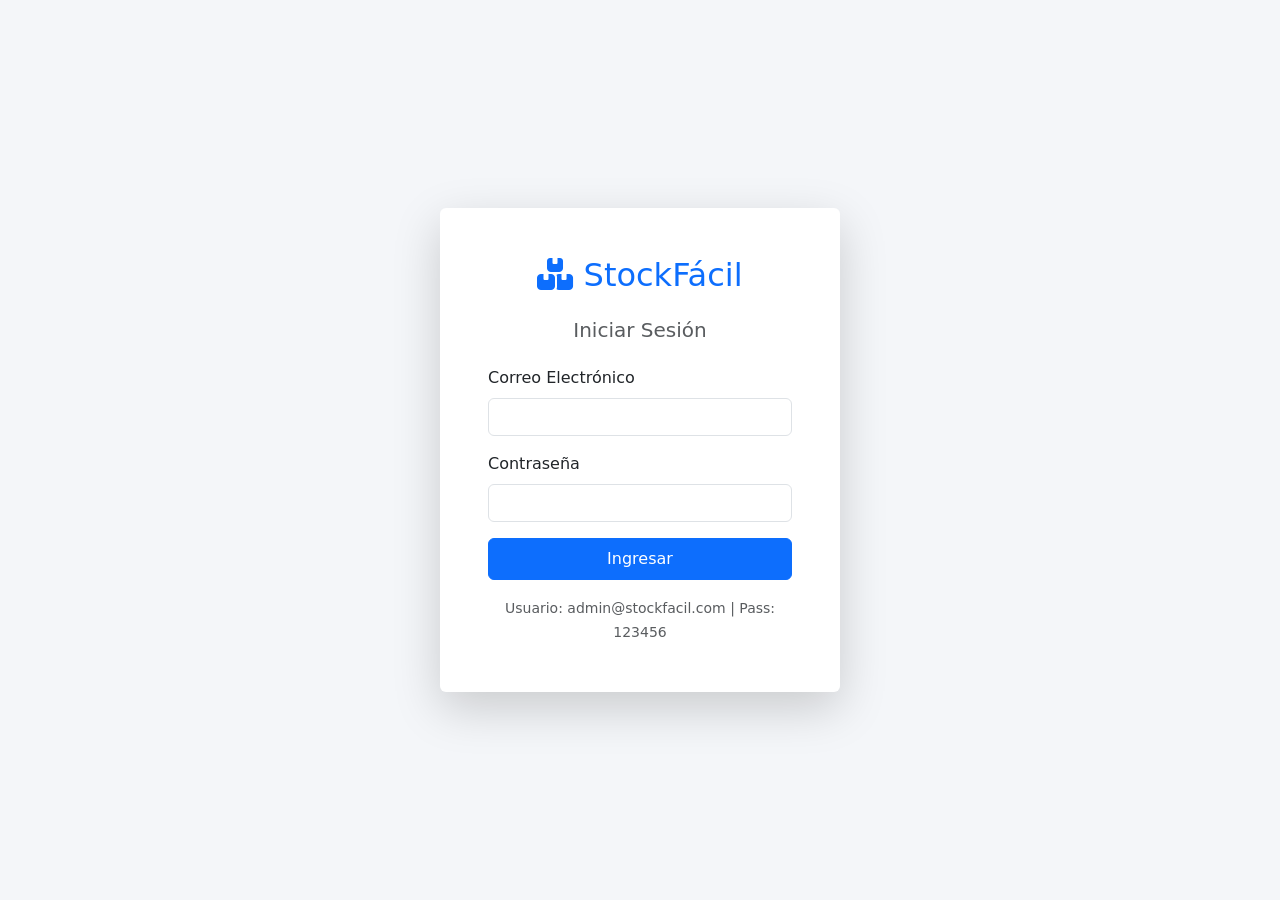
<file: index.html>
<!DOCTYPE html>
<html lang="es">
<head>
    <meta charset="UTF-8">
    <meta name="viewport" content="width=device-width, initial-scale=1.0">
    <title>StockFácil - Login</title>
    <link href="https://cdn.jsdelivr.net/npm/bootstrap@5.3.0/dist/css/bootstrap.min.css" rel="stylesheet">
    <link rel="stylesheet" href="https://cdnjs.cloudflare.com/ajax/libs/font-awesome/6.4.0/css/all.min.css">
    <link rel="stylesheet" href="styles.css">
</head>
<body class="login-page">

    <div class="card login-card shadow-lg border-0">
        <div class="card-body p-5">
            <h2 class="text-center text-primary mb-4"><i class="fas fa-boxes"></i> StockFácil</h2>
            <h5 class="text-center text-muted mb-4">Iniciar Sesión</h5>
            
            <form id="loginForm" class="needs-validation" novalidate>
                <div class="mb-3">
                    <label for="email" class="form-label">Correo Electrónico</label>
                    <input type="email" class="form-control" id="email" name="email" required>
                    <div class="invalid-feedback">Por favor, ingresa un correo válido.</div>
                </div>
                <div class="mb-3">
                    <label for="password" class="form-label">Contraseña</label>
                    <input type="password" class="form-control" id="password" name="password" required minlength="6">
                    <div class="invalid-feedback">La contraseña debe tener al menos 6 caracteres.</div>
                </div>
                <div id="loginError" class="text-danger mb-3 d-none"></div>
                <button class="btn btn-primary w-100 py-2" type="submit">Ingresar</button>
            </form>
            <div class="text-center mt-3">
                <small class="text-muted">Usuario: admin@stockfacil.com | Pass: 123456</small>
            </div>
        </div>
    </div>

    <script src="https://cdn.jsdelivr.net/npm/bootstrap@5.3.0/dist/js/bootstrap.bundle.min.js"></script>
    <script src="auth.js"></script>
</body>
</html>
</file>
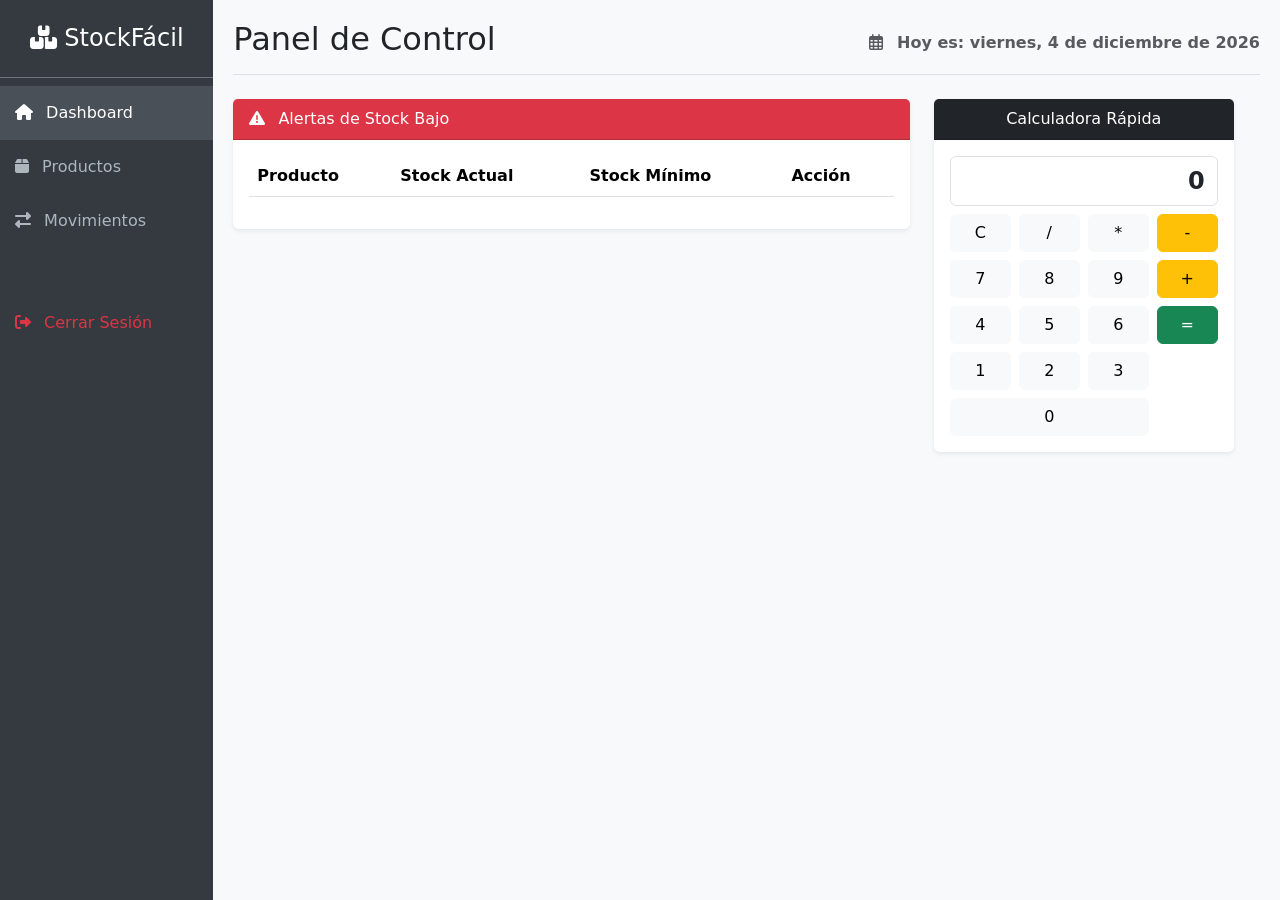
<file: dashboard.html>
<!DOCTYPE html>
<html lang="es">
<head>
    <meta charset="UTF-8">
    <meta name="viewport" content="width=device-width, initial-scale=1.0">
    <title>StockFácil - Dashboard</title>
    <link href="https://cdn.jsdelivr.net/npm/bootstrap@5.3.0/dist/css/bootstrap.min.css" rel="stylesheet">
    <link rel="stylesheet" href="https://cdnjs.cloudflare.com/ajax/libs/font-awesome/6.4.0/css/all.min.css">
    <link rel="stylesheet" href="styles.css">
</head>
<body>

<div class="d-flex">
    <div class="sidebar col-md-2 p-0">
        <h4 class="text-center py-4 border-bottom border-secondary"><i class="fas fa-boxes"></i> StockFácil</h4>
        <a href="dashboard.html" class="active"><i class="fas fa-home me-2"></i> Dashboard</a>
        <a href="productos.html"><i class="fas fa-box me-2"></i> Productos</a>
        <a href="movimientos.html"><i class="fas fa-exchange-alt me-2"></i> Movimientos</a>
        <a href="#" id="btnLogout" class="text-danger mt-5"><i class="fas fa-sign-out-alt me-2"></i> Cerrar Sesión</a>
    </div>

    <div class="content col-md-10 bg-light">
        <div class="d-flex justify-content-between align-items-center mb-4 pb-2 border-bottom">
            <h2>Panel de Control</h2>
            <div class="text-muted fw-bold">
                <i class="far fa-calendar-alt me-2"></i> Hoy es: <span id="fechaActual"></span>
            </div>
        </div>

        <div class="row">
            <div class="col-md-8">
                <div class="card shadow-sm border-0 mb-4">
                    <div class="card-header bg-danger text-white">
                        <i class="fas fa-exclamation-triangle me-2"></i> Alertas de Stock Bajo
                    </div>
                    <div class="card-body">
                        <table class="table table-hover">
                            <thead>
                                <tr>
                                    <th>Producto</th>
                                    <th>Stock Actual</th>
                                    <th>Stock Mínimo</th>
                                    <th>Acción</th>
                                </tr>
                            </thead>
                            <tbody id="tablaAlertas">
                                <!-- JS llenará esto -->
                            </tbody>
                        </table>
                    </div>
                </div>
            </div>

            <div class="col-md-4">
                <div class="card shadow-sm border-0 calculator">
                    <div class="card-header bg-dark text-white text-center">Calculadora Rápida</div>
                    <div class="card-body">
                        <input type="text" id="calcDisplay" class="form-control mb-2 text-end fw-bold fs-4" readonly value="0">
                        <div class="row g-2">
                            <div class="col-3"><button class="btn btn-light w-100" onclick="calcClear()">C</button></div>
                            <div class="col-3"><button class="btn btn-light w-100" onclick="calcInput('/')">/</button></div>
                            <div class="col-3"><button class="btn btn-light w-100" onclick="calcInput('*')">*</button></div>
                            <div class="col-3"><button class="btn btn-warning w-100" onclick="calcInput('-')">-</button></div>
                            <div class="col-3"><button class="btn btn-light w-100" onclick="calcInput('7')">7</button></div>
                            <div class="col-3"><button class="btn btn-light w-100" onclick="calcInput('8')">8</button></div>
                            <div class="col-3"><button class="btn btn-light w-100" onclick="calcInput('9')">9</button></div>
                            <div class="col-3"><button class="btn btn-warning w-100" onclick="calcInput('+')">+</button></div>
                            <div class="col-3"><button class="btn btn-light w-100" onclick="calcInput('4')">4</button></div>
                            <div class="col-3"><button class="btn btn-light w-100" onclick="calcInput('5')">5</button></div>
                            <div class="col-3"><button class="btn btn-light w-100" onclick="calcInput('6')">6</button></div>
                            <div class="col-3 row-span-2"><button class="btn btn-success w-100 h-100" onclick="calcCalculate()">=</button></div>
                            <div class="col-3"><button class="btn btn-light w-100" onclick="calcInput('1')">1</button></div>
                            <div class="col-3"><button class="btn btn-light w-100" onclick="calcInput('2')">2</button></div>
                            <div class="col-3"><button class="btn btn-light w-100" onclick="calcInput('3')">3</button></div>
                            <div class="col-9"><button class="btn btn-light w-100" onclick="calcInput('0')">0</button></div>
                        </div>
                    </div>
                </div>
            </div>
        </div>
    </div>
</div>

<script src="https://cdn.jsdelivr.net/npm/bootstrap@5.3.0/dist/js/bootstrap.bundle.min.js"></script>
<script src="auth.js"></script>
<script src="dashboard.js"></script>
</body>
</html>
</file>
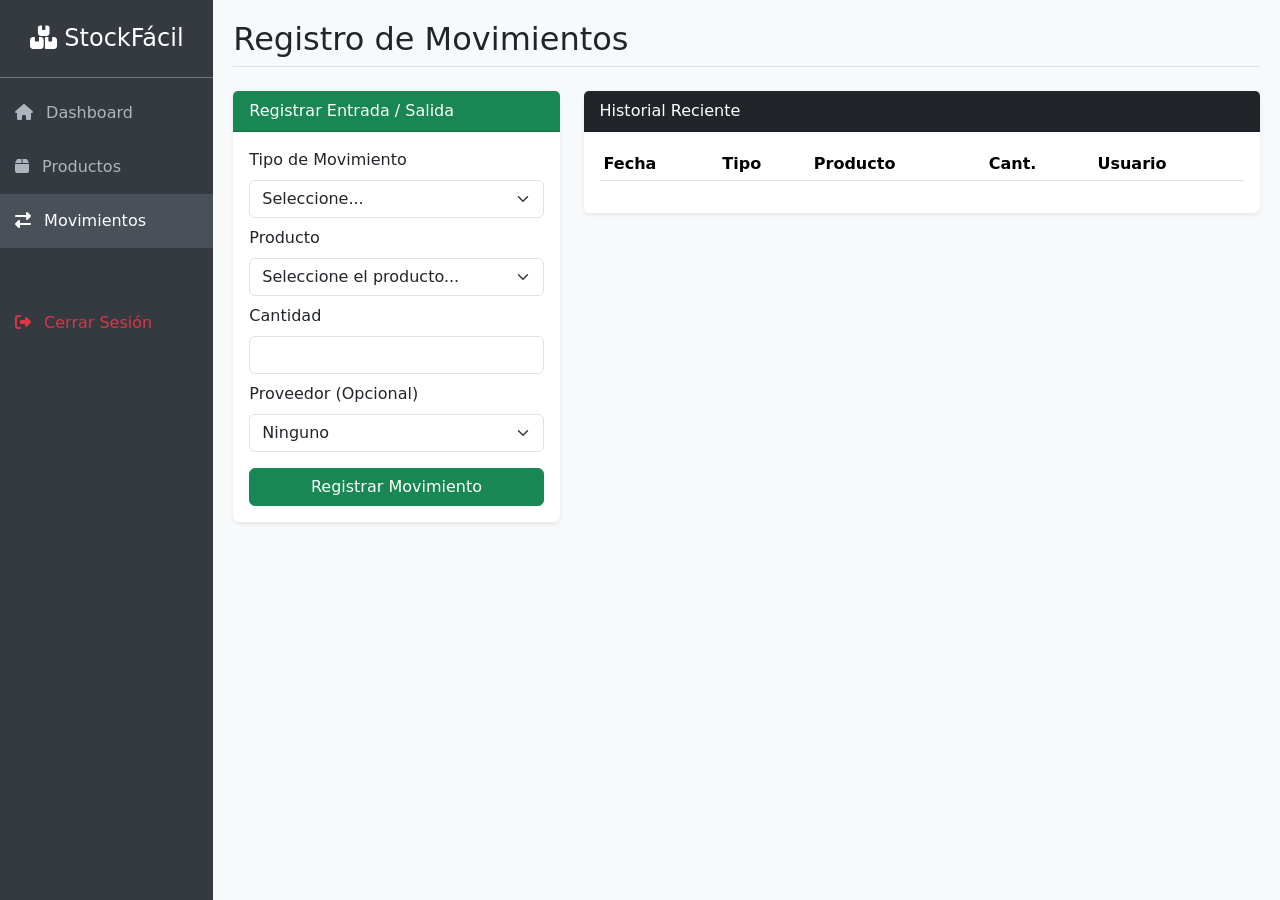
<file: movimientos.html>
<!DOCTYPE html>
<html lang="es">
<head>
    <meta charset="UTF-8">
    <meta name="viewport" content="width=device-width, initial-scale=1.0">
    <title>StockFácil - Movimientos</title>
    <link href="https://cdn.jsdelivr.net/npm/bootstrap@5.3.0/dist/css/bootstrap.min.css" rel="stylesheet">
    <link rel="stylesheet" href="https://cdnjs.cloudflare.com/ajax/libs/font-awesome/6.4.0/css/all.min.css">
    <link rel="stylesheet" href="styles.css">
</head>
<body>

<div class="d-flex">
    <div class="sidebar col-md-2 p-0">
        <h4 class="text-center py-4 border-bottom border-secondary"><i class="fas fa-boxes"></i> StockFácil</h4>
        <a href="dashboard.html"><i class="fas fa-home me-2"></i> Dashboard</a>
        <a href="productos.html"><i class="fas fa-box me-2"></i> Productos</a>
        <a href="movimientos.html" class="active"><i class="fas fa-exchange-alt me-2"></i> Movimientos</a>
        <a href="#" id="btnLogout" class="text-danger mt-5"><i class="fas fa-sign-out-alt me-2"></i> Cerrar Sesión</a>
    </div>

    <div class="content col-md-10 bg-light">
        <h2 class="mb-4 pb-2 border-bottom">Registro de Movimientos</h2>

        <div class="row">
            <div class="col-md-4">
                <div class="card shadow-sm border-0">
                    <div class="card-header bg-success text-white">Registrar Entrada / Salida</div>
                    <div class="card-body">
                        <form id="formMovimiento" class="needs-validation" novalidate>
                            <div class="mb-2">
                                <label class="form-label">Tipo de Movimiento</label>
                                <select class="form-select" name="tipo" required>
                                    <option value="">Seleccione...</option>
                                    <option value="entrada">Entrada (Compra)</option>
                                    <option value="salida">Salida (Venta/Merma)</option>
                                </select>
                            </div>
                            <div class="mb-2">
                                <label class="form-label">Producto</label>
                                <select class="form-select" name="producto_id" id="selectProductos" required>
                                    <option value="">Seleccione el producto...</option>
                                    <!-- JS llenará esto -->
                                </select>
                            </div>
                            <div class="mb-2">
                                <label class="form-label">Cantidad</label>
                                <input type="number" class="form-control" name="cantidad" min="1" required>
                            </div>
                            <div class="mb-3">
                                <label class="form-label">Proveedor (Opcional)</label>
                                <select class="form-select">
                                    <option value="">Ninguno</option>
                                    <option>Distribuidora Escolar S.A.</option>
                                    <option>Papeles del Norte</option>
                                </select>
                            </div>
                            <button type="submit" class="btn btn-success w-100">Registrar Movimiento</button>
                        </form>
                    </div>
                </div>
            </div>

            <div class="col-md-8">
                <div class="card shadow-sm border-0">
                    <div class="card-header bg-dark text-white">Historial Reciente</div>
                    <div class="card-body">
                        <table class="table table-sm table-hover">
                            <thead>
                                <tr>
                                    <th>Fecha</th>
                                    <th>Tipo</th>
                                    <th>Producto</th>
                                    <th>Cant.</th>
                                    <th>Usuario</th>
                                </tr>
                            </thead>
                            <tbody id="tablaMovimientos">
                                <!-- JS llenará esto -->
                            </tbody>
                        </table>
                    </div>
                </div>
            </div>
        </div>
    </div>
</div>

<script src="https://cdn.jsdelivr.net/npm/bootstrap@5.3.0/dist/js/bootstrap.bundle.min.js"></script>
<script src="auth.js"></script>
<script src="movimientos.js"></script>
</body>
</html>
</file>
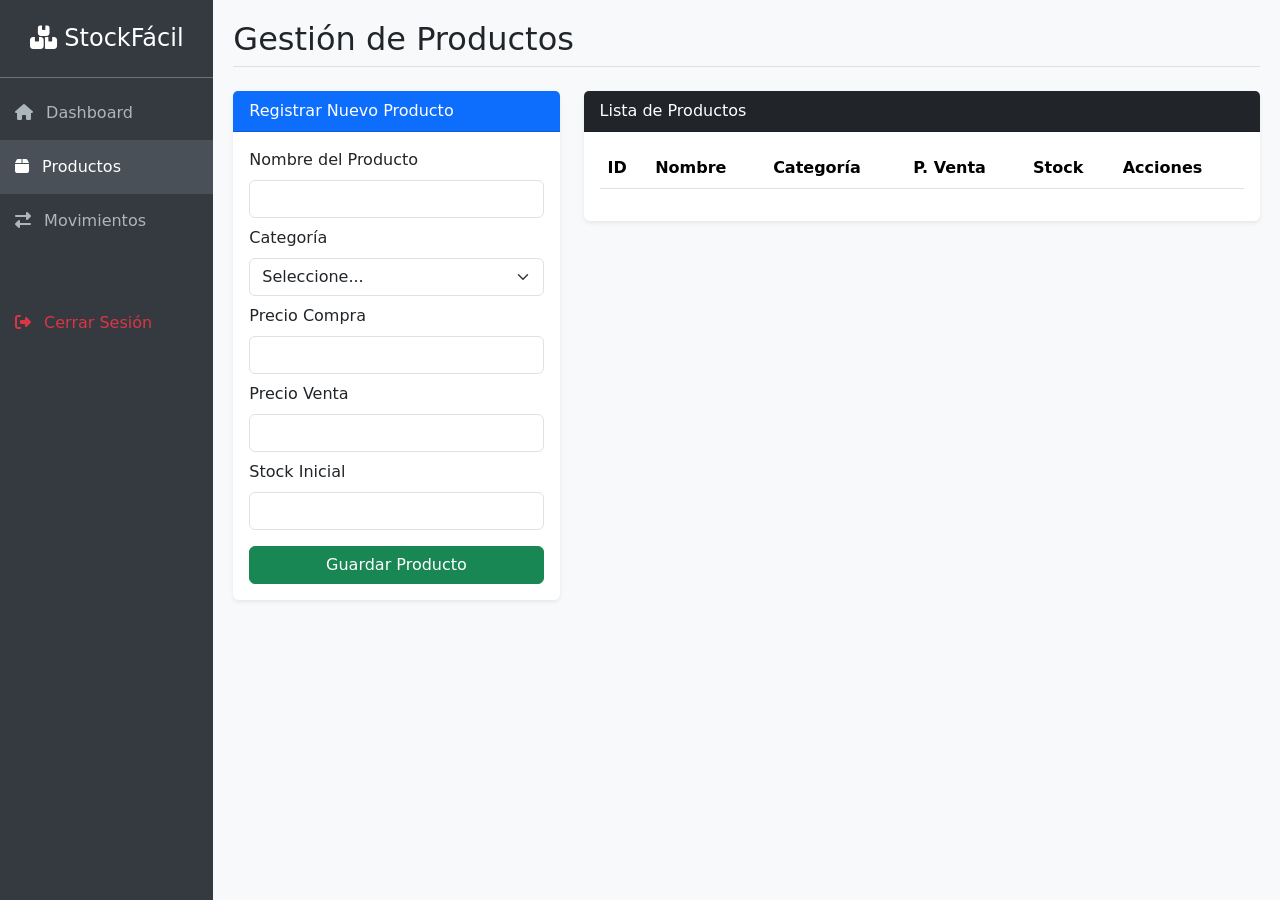
<file: productos.html>
<!DOCTYPE html>
<html lang="es">
<head>
    <meta charset="UTF-8">
    <meta name="viewport" content="width=device-width, initial-scale=1.0">
    <title>StockFácil - Productos</title>
    <link href="https://cdn.jsdelivr.net/npm/bootstrap@5.3.0/dist/css/bootstrap.min.css" rel="stylesheet">
    <link rel="stylesheet" href="https://cdnjs.cloudflare.com/ajax/libs/font-awesome/6.4.0/css/all.min.css">
    <link rel="stylesheet" href="styles.css">
</head>
<body>

<div class="d-flex">
    <div class="sidebar col-md-2 p-0">
        <h4 class="text-center py-4 border-bottom border-secondary"><i class="fas fa-boxes"></i> StockFácil</h4>
        <a href="dashboard.html"><i class="fas fa-home me-2"></i> Dashboard</a>
        <a href="productos.html" class="active"><i class="fas fa-box me-2"></i> Productos</a>
        <a href="movimientos.html"><i class="fas fa-exchange-alt me-2"></i> Movimientos</a>
        <a href="#" id="btnLogout" class="text-danger mt-5"><i class="fas fa-sign-out-alt me-2"></i> Cerrar Sesión</a>
    </div>

    <div class="content col-md-10 bg-light">
        <h2 class="mb-4 pb-2 border-bottom">Gestión de Productos</h2>

        <div class="row">
            <div class="col-md-4">
                <div class="card shadow-sm border-0">
                    <div class="card-header bg-primary text-white">Registrar Nuevo Producto</div>
                    <div class="card-body">
                        <form id="formProducto" class="needs-validation" novalidate>
                            <div class="mb-2">
                                <label class="form-label">Nombre del Producto</label>
                                <input type="text" class="form-control" name="nombre" required>
                                <div class="invalid-feedback">El nombre es obligatorio.</div>
                            </div>
                            <div class="mb-2">
                                <label class="form-label">Categoría</label>
                                <select class="form-select" name="categoria" required>
                                    <option value="">Seleccione...</option>
                                    <option>Papelería</option>
                                    <option>Abarrotes</option>
                                    <option>Farmacia</option>
                                </select>
                                <div class="invalid-feedback">Seleccione una categoría.</div>
                            </div>
                            <div class="mb-2">
                                <label class="form-label">Precio Compra</label>
                                <input type="number" step="0.01" class="form-control" name="precio_compra" required>
                            </div>
                            <div class="mb-2">
                                <label class="form-label">Precio Venta</label>
                                <input type="number" step="0.01" class="form-control" name="precio_venta" required>
                            </div>
                            <div class="mb-3">
                                <label class="form-label">Stock Inicial</label>
                                <input type="number" class="form-control" name="stock" required>
                            </div>
                            <button type="submit" class="btn btn-success w-100">Guardar Producto</button>
                        </form>
                    </div>
                </div>
            </div>

            <div class="col-md-8">
                <div class="card shadow-sm border-0">
                    <div class="card-header bg-dark text-white">Lista de Productos</div>
                    <div class="card-body">
                        <table class="table table-striped table-hover">
                            <thead>
                                <tr>
                                    <th>ID</th>
                                    <th>Nombre</th>
                                    <th>Categoría</th>
                                    <th>P. Venta</th>
                                    <th>Stock</th>
                                    <th>Acciones</th>
                                </tr>
                            </thead>
                            <tbody id="tablaProductos">
                                <!-- JS llenará esto -->
                            </tbody>
                        </table>
                    </div>
                </div>
            </div>
        </div>
    </div>
</div>

<!-- Modal para Editar Producto -->
<div class="modal fade" id="editModal" tabindex="-1" aria-hidden="true">
  <div class="modal-dialog">
    <div class="modal-content">
      <form id="formEditProducto">
        <div class="modal-header bg-primary text-white">
          <h5 class="modal-title">Editar Producto</h5>
          <button type="button" class="btn-close" data-bs-dismiss="modal"></button>
        </div>
        <div class="modal-body">
          <input type="hidden" name="id" id="edit-id">
          <div class="mb-2">
            <label>Nombre</label>
            <input type="text" class="form-control" name="nombre" id="edit-nombre" required>
          </div>
          <div class="mb-2">
            <label>Precio Venta</label>
            <input type="number" step="0.01" class="form-control" name="precio_venta" id="edit-precio" required>
          </div>
          <div class="mb-2">
            <label>Stock</label>
            <input type="number" class="form-control" name="stock" id="edit-stock" required>
          </div>
        </div>
        <div class="modal-footer">
          <button type="button" class="btn btn-secondary" data-bs-dismiss="modal">Cancelar</button>
          <button type="submit" class="btn btn-primary">Guardar Cambios</button>
        </div>
      </form>
    </div>
  </div>
</div>

<script src="https://cdn.jsdelivr.net/npm/bootstrap@5.3.0/dist/js/bootstrap.bundle.min.js"></script>
<script src="auth.js"></script>
<script src="productos.js"></script>
</body>
</html>
</file>
<file: styles.css>
/* =========================================
   Estilos Generales y de Login
   ========================================= */
.login-page {
    background-color: #f4f6f9;
    height: 100vh;
    display: flex;
    align-items: center;
    justify-content: center;
}

.login-card {
    width: 100%;
    max-width: 400px;
}

/* =========================================
   Estilos del Layout (Sidebar y Contenido)
   ========================================= */
.sidebar {
    min-height: 100vh;
    background: #343a40;
    color: white;
}

.sidebar a {
    color: #adb5bd;
    text-decoration: none;
    padding: 15px;
    display: block;
    transition: background 0.2s;
}

.sidebar a:hover, 
.sidebar a.active {
    background: #495057;
    color: white;
}

.content {
    padding: 20px;
}

/* =========================================
   Estilos Específicos de Componentes
   ========================================= */
/* Calculadora Dashboard */
.calculator {
    max-width: 300px;
}
</file>
